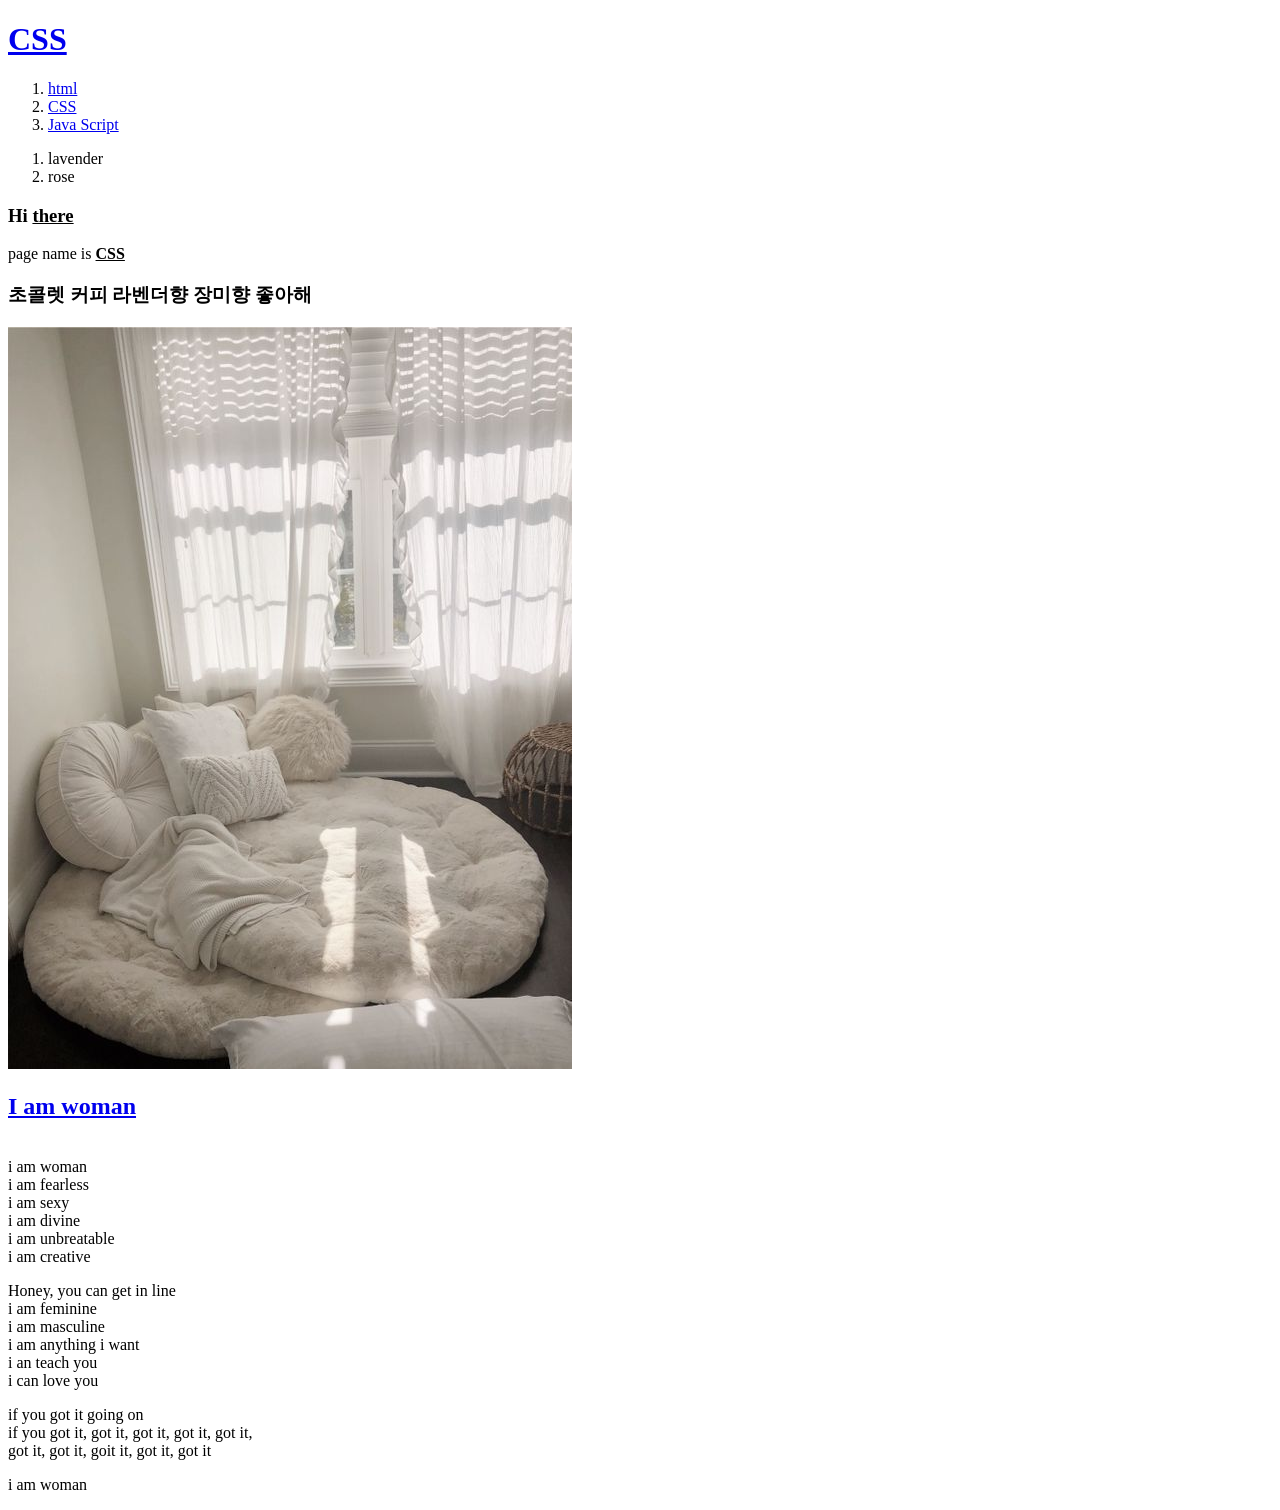
<file: 2.html>
<!doctype html>
<html>
<head>
<title>web1 - CSS</title>
<meta charset="utf-8">
</head>
<body>
<a href="index.html">  <h1>CSS</h1></a>
<ol>
<li><a href="1.html">html</a></li>
<li><a href="2.html">CSS</a></li>
<li><a href="3.html">Java Script</a></li>
</ol>
<ol>
<li>lavender</li>
<li>rose</li>
</ol>
<h3>Hi <u>there</u></h3>
<p>page name is <strong><u>CSS</strong></u></p>
<h3> 초콜렛 커피 라벤더향 장미향 좋아해</h3>
<img src="cozyroom.jpg" witdth="10">
<a href="https://www.youtube.com/watch?v=_F3mLfP-yFs" target="_blank" title="youtube">
  <h2>I am woman</h2></a>
<br>i am woman
<br>i am fearless
<br>i am sexy
<br>i am divine
<br>i am unbreatable
<br>i am creative
<p>Honey, you can get in line
<br>i am feminine
<br>i am masculine
<br>i am anything i want
<br>i an teach you
<br>i can love you</p>
if you got it going on
<br>if you got it, got it, got it, got it, got it,
<br>got it, got it, goit it, got it, got it
<p>i am woman</p>
</body>
</html>
</file>
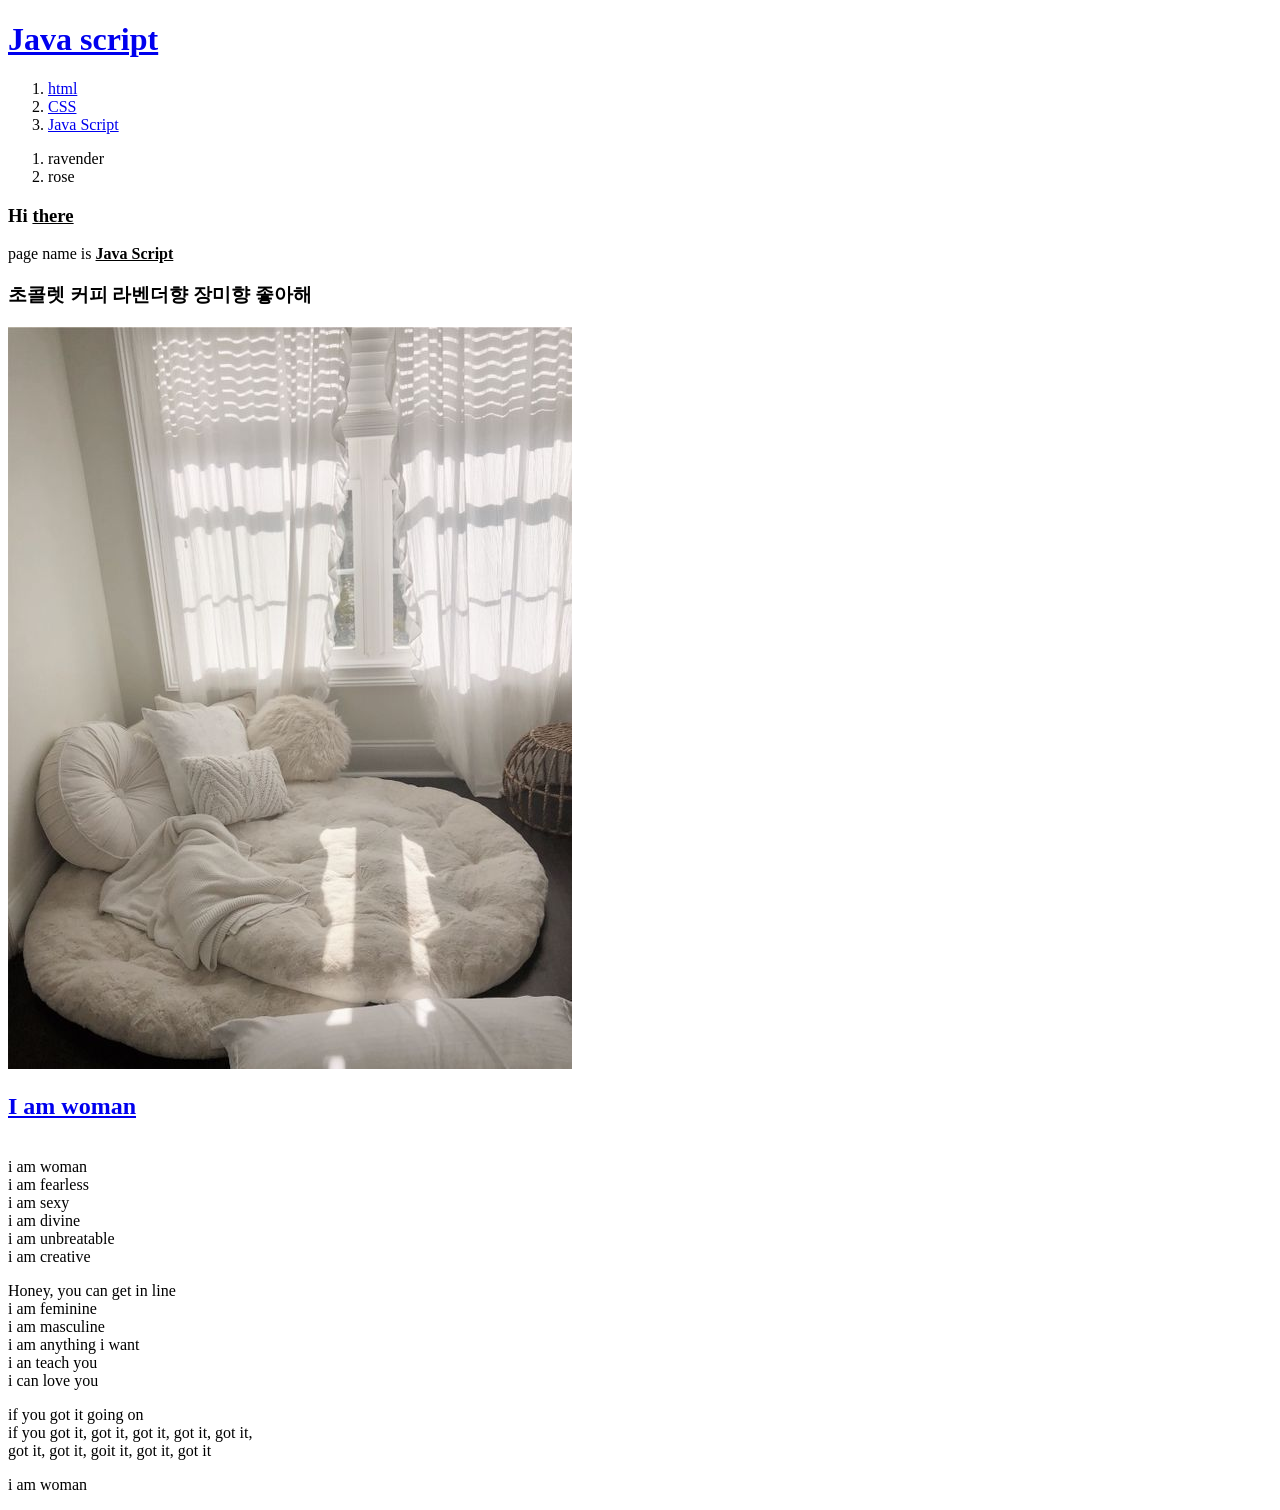
<file: 3.html>
<!doctype html>
<html>
<head>
<title>web1 - java script</title>
<meta charset="utf-8">
</head>
<body>
<a href="index.html">  <h1>Java script</h1></a>
<ol>
<li><a href="1.html">html</a></li>
<li><a href="2.html">CSS</a></li>
<li><a href="3.html">Java Script</a></li>
</ol>
<ol>
<li>ravender</li>
<li>rose</li>
</ol>
<h3>Hi <u>there</u></h3>
<p>page name is <strong><u>Java Script</strong></u></p>
<h3> 초콜렛 커피 라벤더향 장미향 좋아해</h3>
<img src="cozyroom.jpg" witdth="10">
<a href="https://www.youtube.com/watch?v=_F3mLfP-yFs" target="_blank" title="youtube">
  <h2>I am woman</h2></a>
<br>i am woman
<br>i am fearless
<br>i am sexy
<br>i am divine
<br>i am unbreatable
<br>i am creative
<p>Honey, you can get in line
<br>i am feminine
<br>i am masculine
<br>i am anything i want
<br>i an teach you
<br>i can love you</p>
if you got it going on
<br>if you got it, got it, got it, got it, got it,
<br>got it, got it, goit it, got it, got it
<p>i am woman</p>
</body>
</html>
</file>
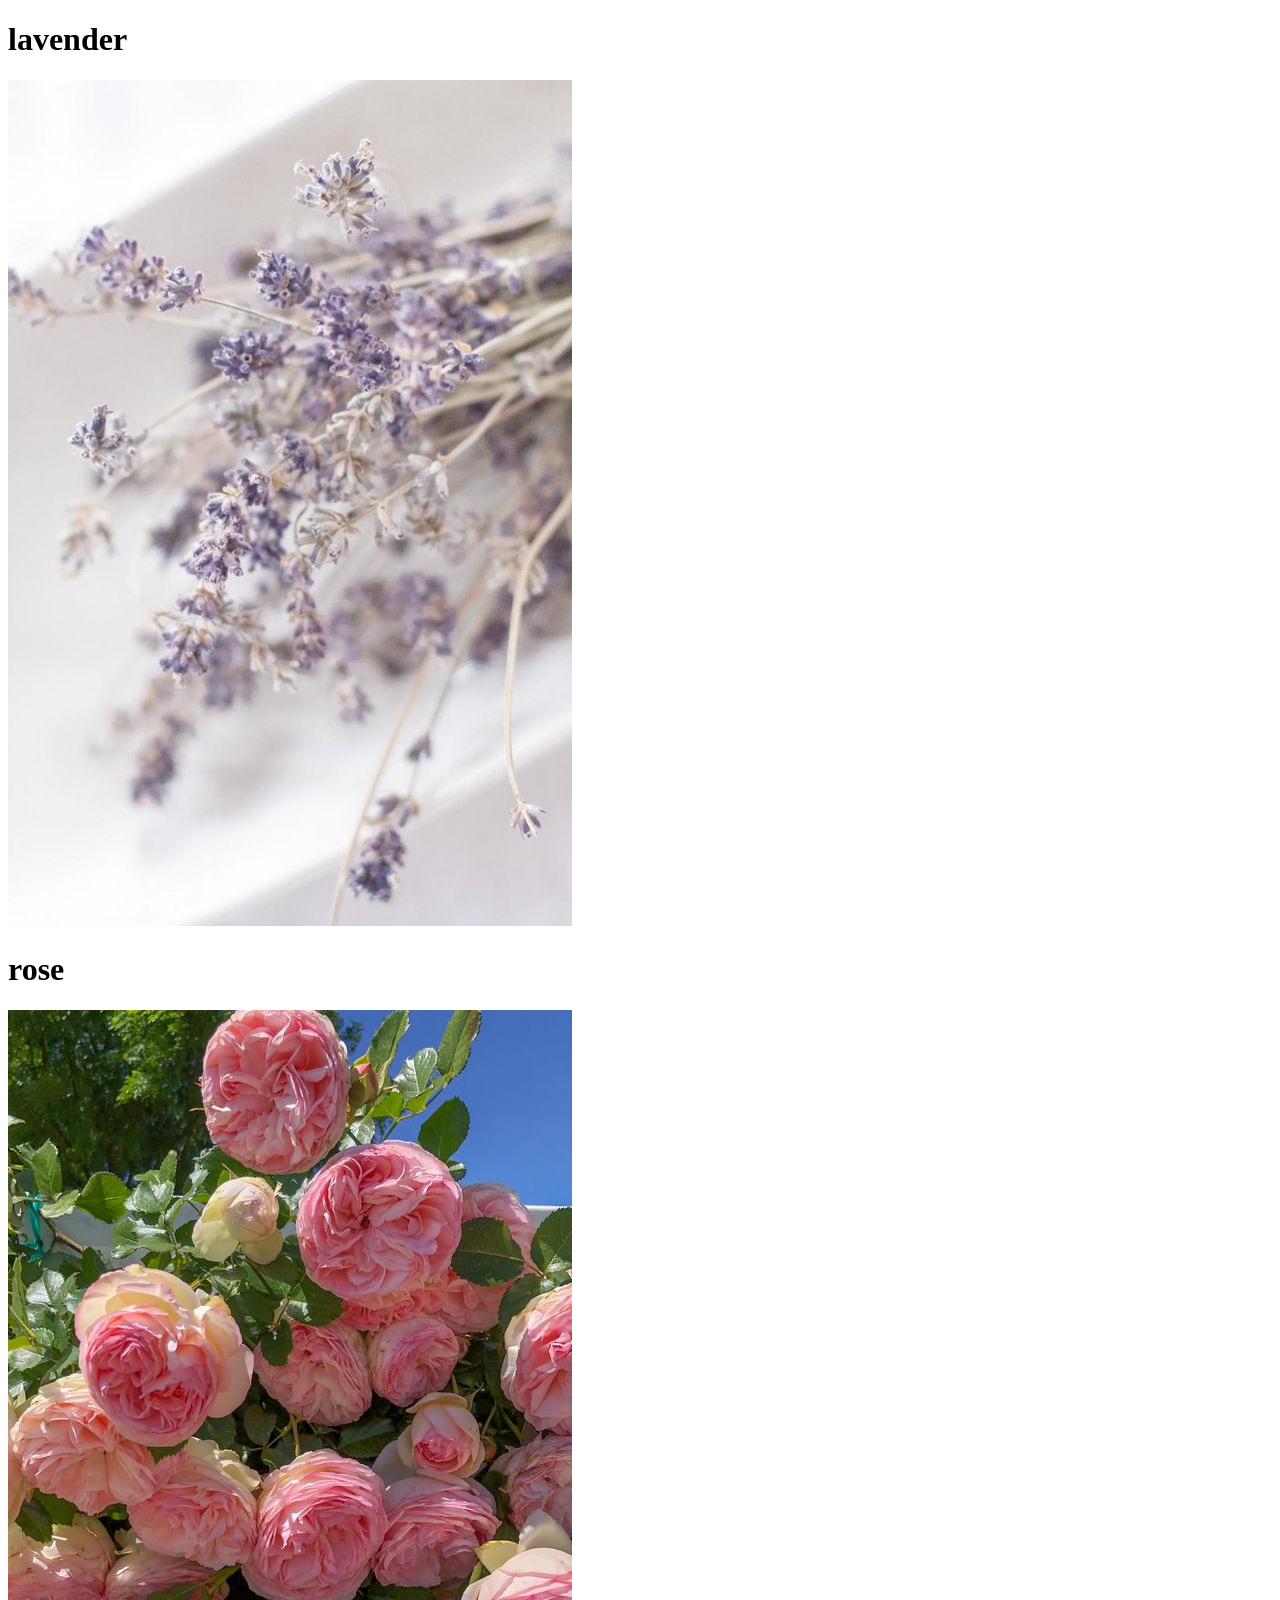
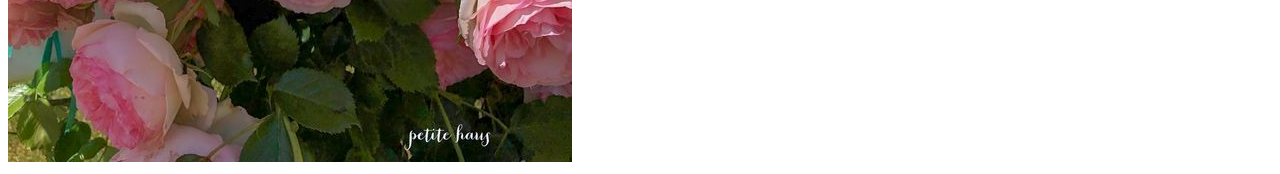
<file: scent.html>
<!doctype html>
<html>
<head>
  <title>lavender and Rose</title>
  <meta charset="utf-8">

<body>
  <h1>lavender</h1>
  <img src="lavender.jpeg">
  <h1>rose</h1>
  <img src="rose.jpeg">
</body>

</haed>
</html>
</file>
